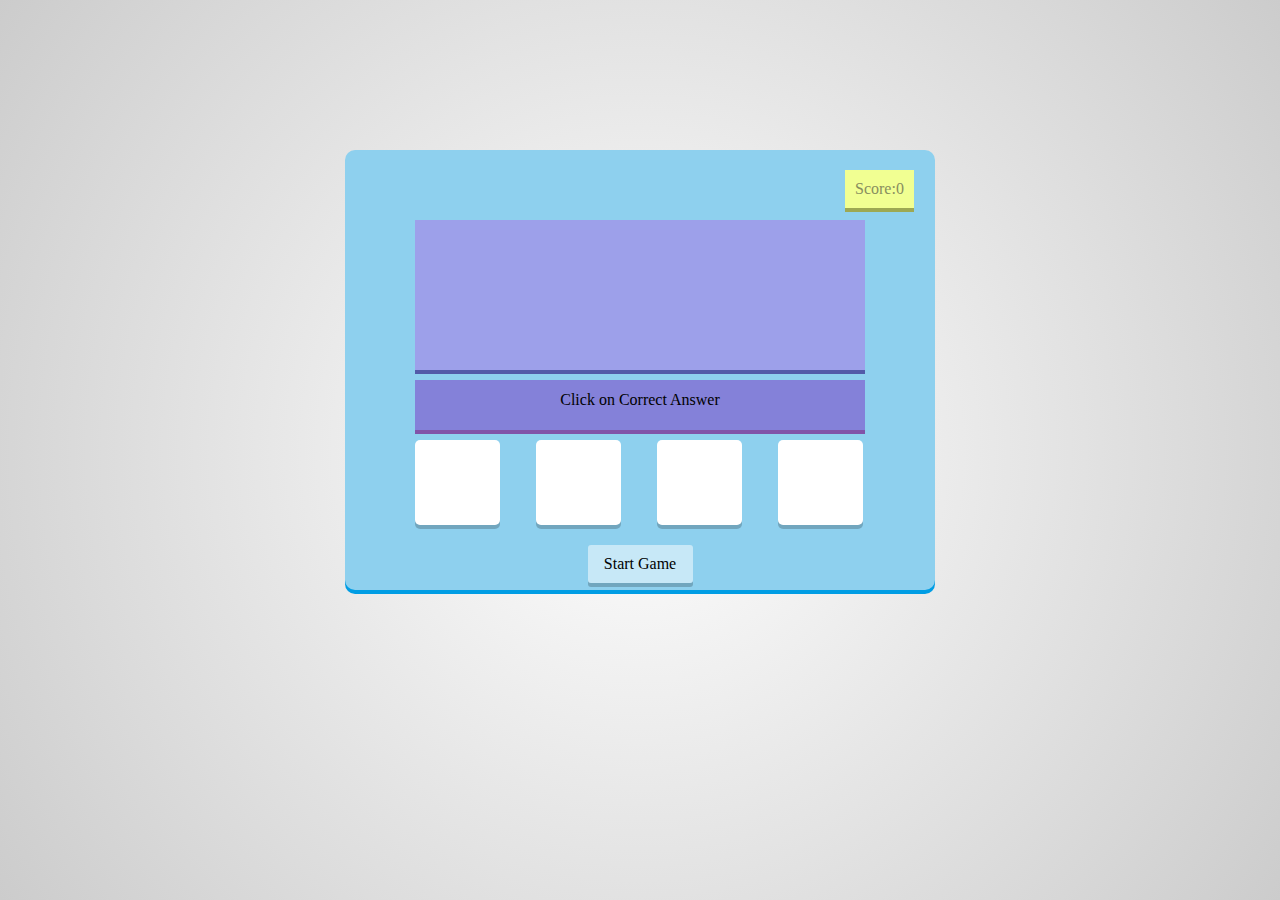
<file: static/2.Math Game(HTML,CSS,JavaScript)/index.html>
<!DOCTYPE html>
<html lang="en">

<head>
    <meta charset="UTF-8">
    <meta http-equiv="X-UA-Compatible" content="IE=edge">
    <meta name="viewport" content="width=device-width, initial-scale=1.0">
    <link rel="stylesheet" href="css/style.css">
    <title>Math Game-a Learning Fun!</title>
</head>

<body>
    <div id="container">
        <div id="score">Score:<span id="scorevalue">0</span></div>
        <div id="correct">Correct</div>
        <div id="wrong">Try Again</div>
        <div id="question"></div>
        <div id="instruction">Click on Correct Answer</div>
        <div id="choice">
            <div id="box1" class="box"></div>
            <div id="box2" class="box"></div>
            <div id="box3" class="box"></div>
            <div id="box4" class="box"></div>
        </div>
        <div id="startreset">Start Game</div>
        <div id="timeremaining">Time Remaining:<span id="trvalue"></span></div>
        <div id="gameover">
            <p>Game Over</p>
            <p>Your score is 20</p>
        </div>
    </div>
    <script src="js/code.js"></script>
</body>

</html>
</file>
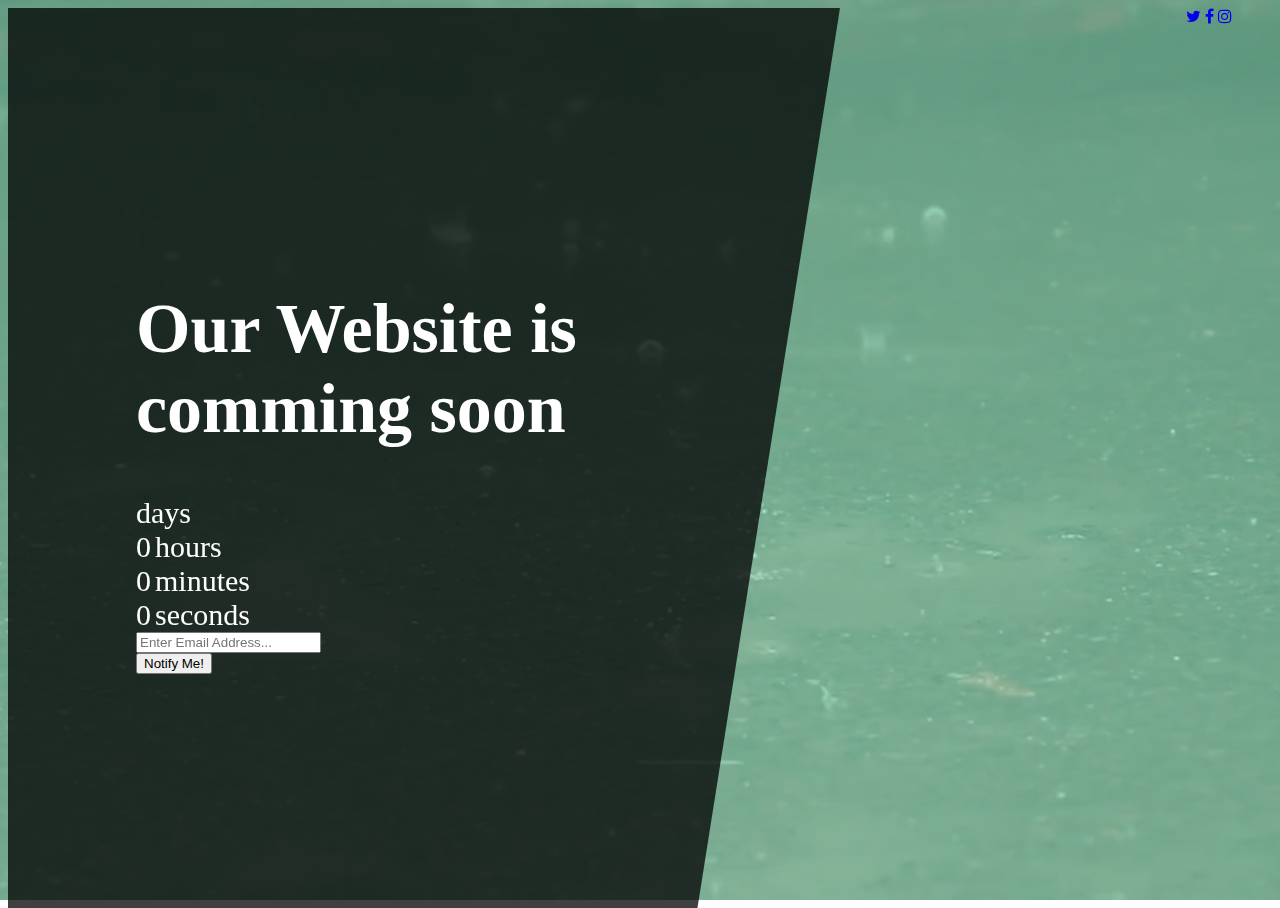
<file: static/3.Web-App Landing Page(HTML CSS JS Bootdtrap)/index.html>
<!DOCTYPE html>
<html lang="en">

<head>
    <meta charset="UTF-8">
    <meta http-equiv="X-UA-Compatible" content="IE=edge">
    <meta name="viewport" content="width=device-width, initial-scale=1.0">
    <!-- CSS only -->
    <link href="https://cdn.jsdelivr.net/npm/bootstrap@5.2.0-beta1/dist/css/bootstrap.min.css" rel="stylesheet" integrity="sha384-0evHe/X+R7YkIZDRvuzKMRqM+OrBnVFBL6DOitfPri4tjfHxaWutUpFmBp4vmVor" crossorigin="anonymous">
    <link rel="stylesheet" href="css/style.css">
    <link rel="stylesheet" href="font-awesome/css/font-awesome.min.css">
    <link rel="icon" type="image/x-icon" href="assets/favicon.png">
    <title>Web Develoment Course-Landing Page</title>
</head>

<body>
    <!--Video Background-->
    <video src="assets/vid/rain.mp4" class="bg-video" autoplay muted loop></video>
    <!--Main Area-->
    <div class="mainarea">
        <div class="mainarea-content  text-white">
            <div class="container-fluid px-4 ">
                <h1 class="fst-italic lh-1 mb-5">Our Website is comming soon</h1>

            </div>
            <div id="timer" class="d-flex justify-content-between mb-5">
                <div class="align-items-center">
                    <span id="days" class="d-block fs-6 fw-bolder "></span>
                    <span class="d-block fs-6 fw-bold text-uppercase">days</span>
                </div>
                <div class="align-items-center">

                    <span id="hours" class="d-block fs-6 fw-bolder ">0</span>
                    <span class="d-block fs-6 fw-bold text-uppercase">hours</span>

                </div>
                <div class="align-items-center">

                    <span id="minutes" class="d-block fs-6 fw-bolder ">0</span>
                    <span class="d-block fs-6 fw-bold text-uppercase">minutes</span>

                </div>
                <div class="align-items-center">

                    <span id="seconds" class="d-block fs-6 fw-bolder ">0</span>
                    <span class="d-block fs-6 fw-bold text-uppercase">seconds</span>

                </div>
            </div>
            <form>
                <div class="row">
                    <div class="col-8">
                        <input type="email" class="form-control" id="email" placeholder="Enter Email Address...">
                    </div>
                    <div class="col-4">
                        <button type="submit" class="btn btn-info ">Notify Me!</button>

                    </div>
                </div>
            </form>
        </div>

    </div>
    <div class="social-icon">
        <div class="d-flex flex-row flex-lg-column justify-content-center align-items-center h-100 mt-3 mt-lg-0">
            <a href="#" class="btn btn-dark rounded-circle m-5 "><i class="fa fa-twitter"></i></a>
            <a href="#" class="btn btn-dark rounded-circle m-5 "><i class="fa fa-facebook"></i></a>
            <a href="#" class="btn btn-dark rounded-circle m-5 "><i class="fa fa-instagram"></i></a>
        </div>
    </div>
    <script src="js/script.js"></script>
</body>

</html>
</file>
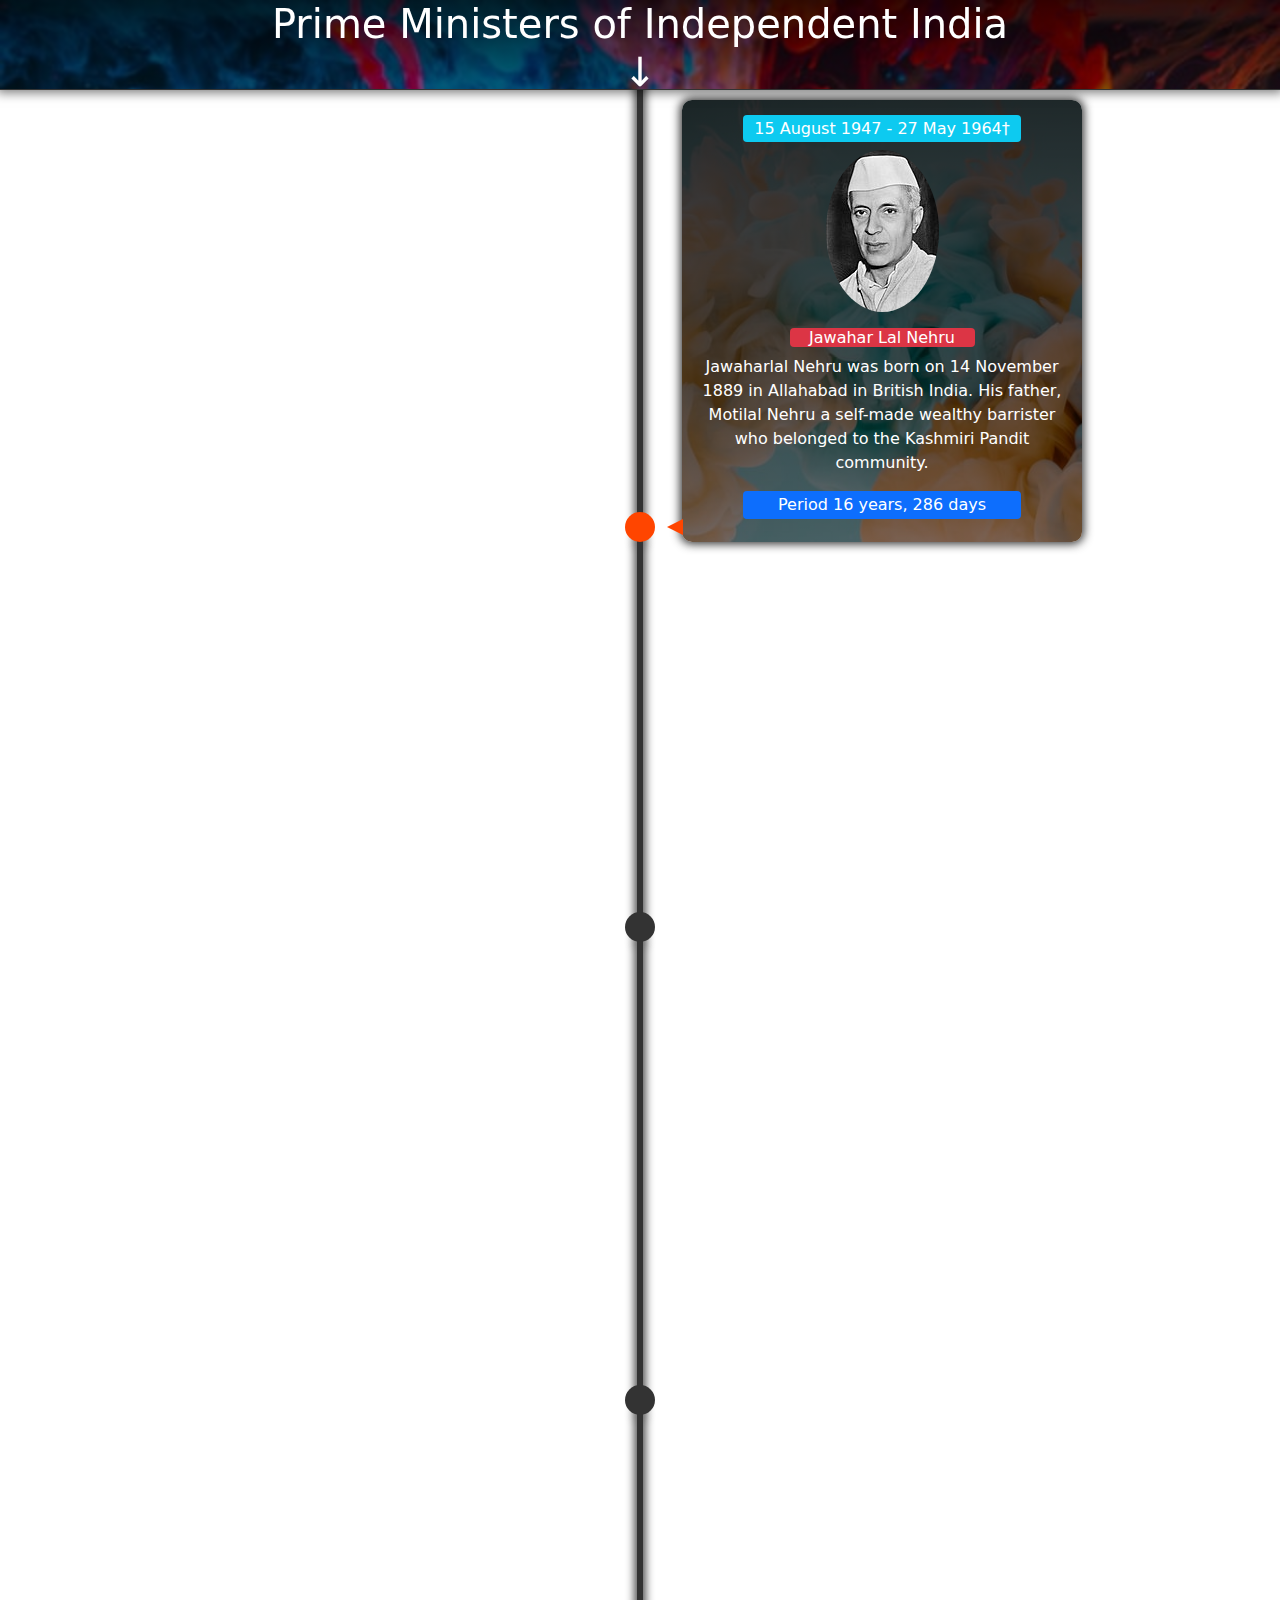
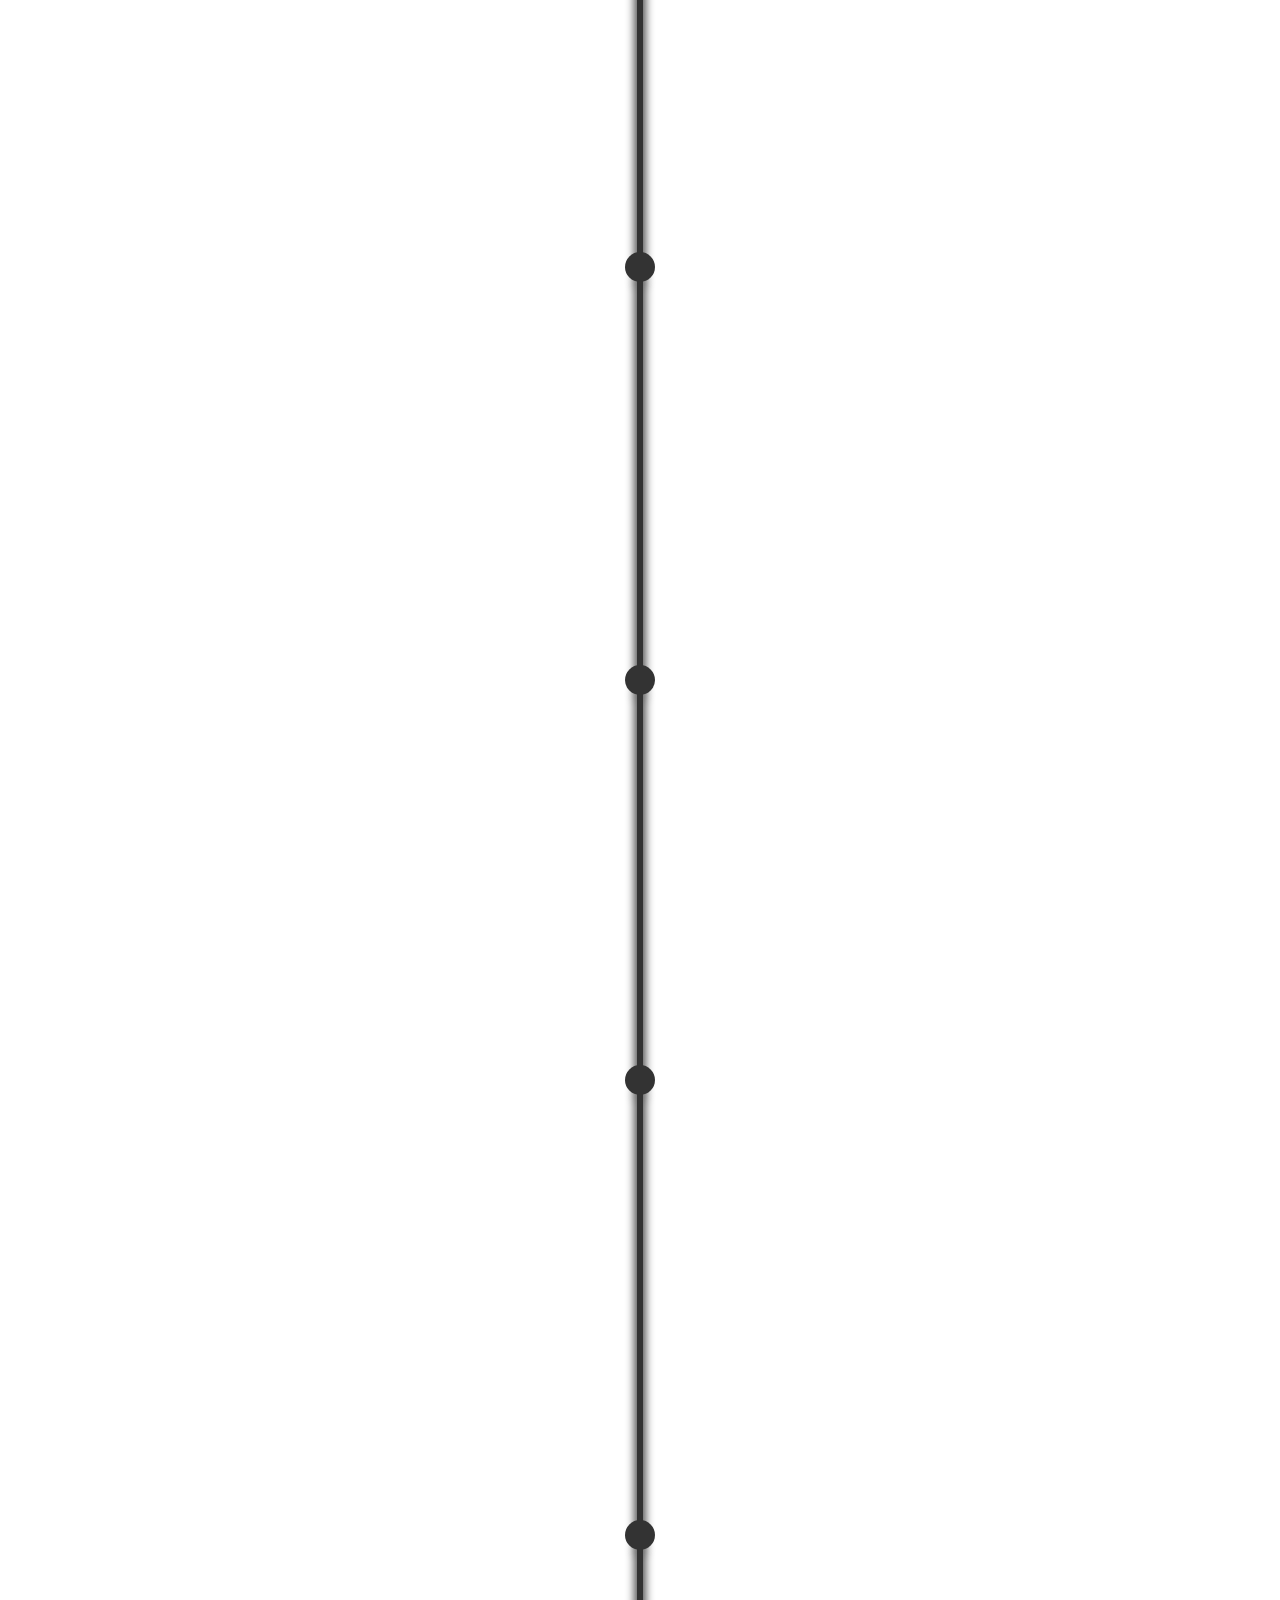
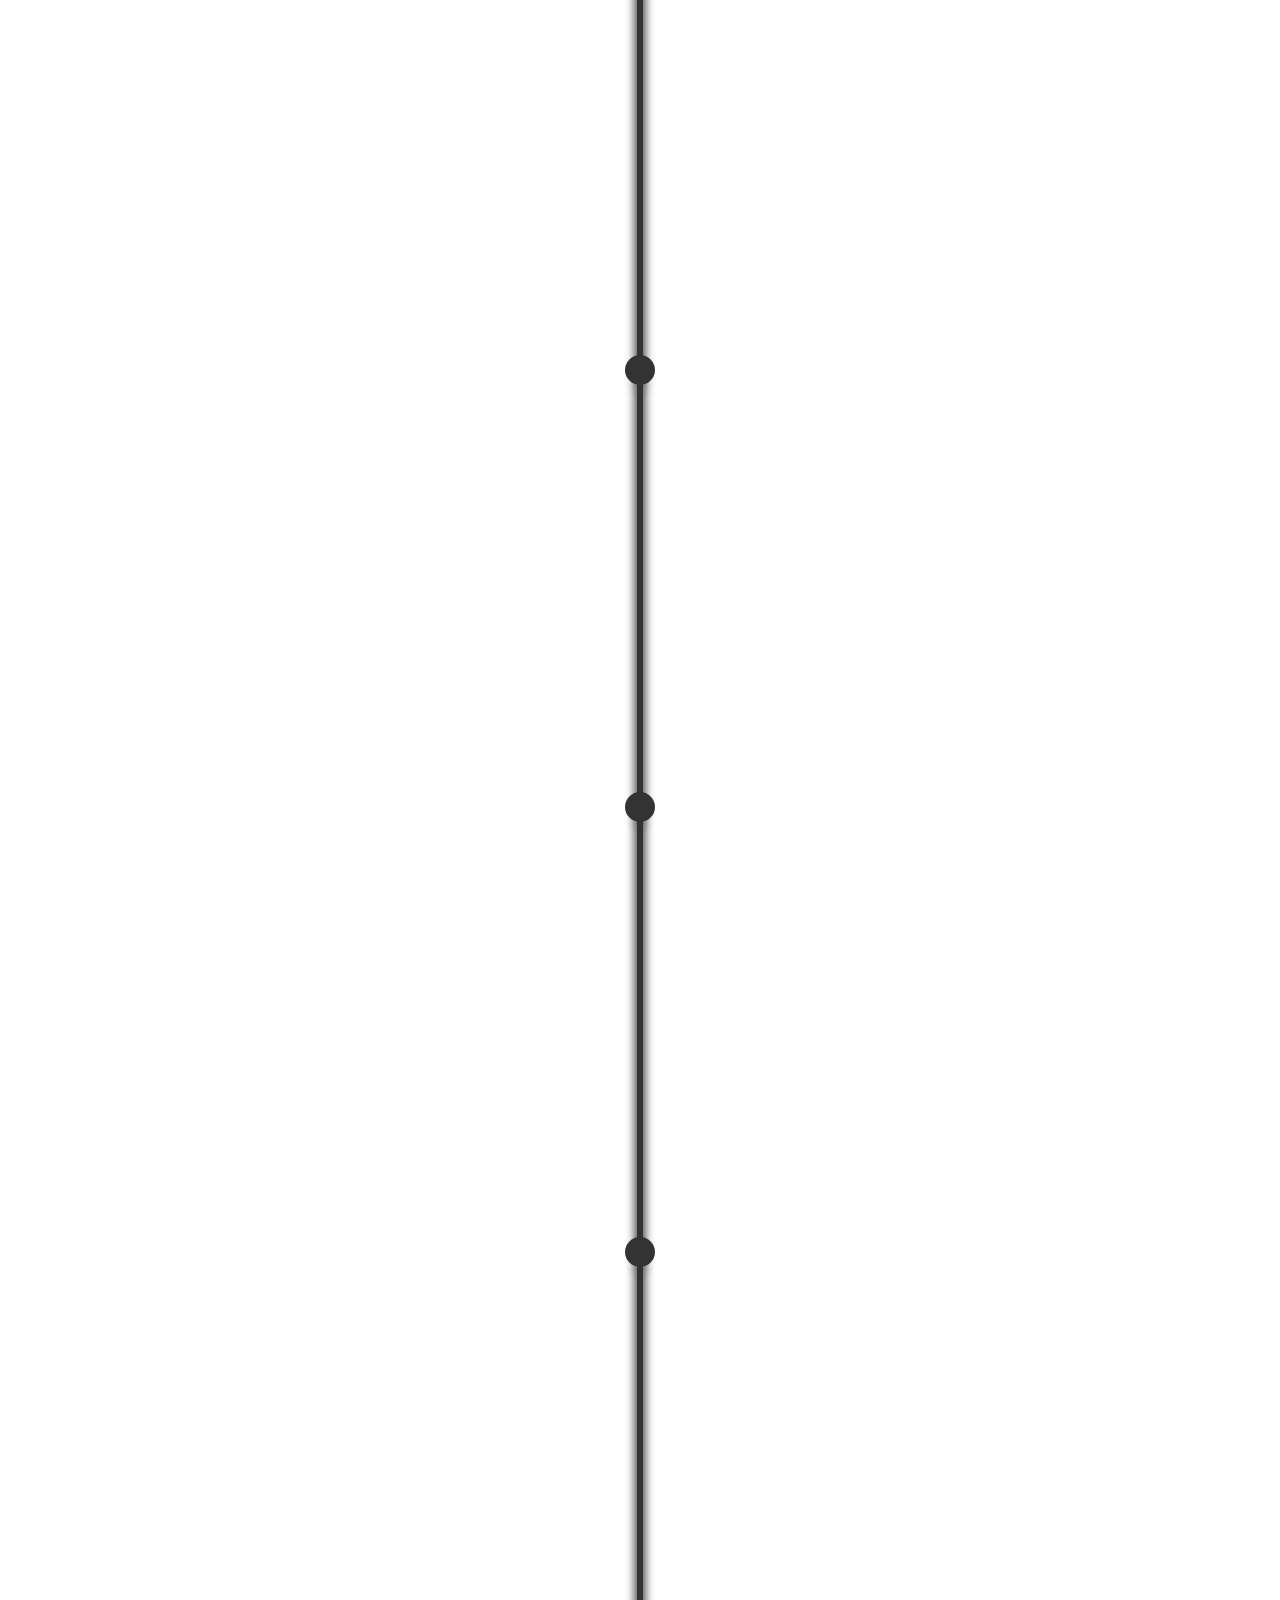
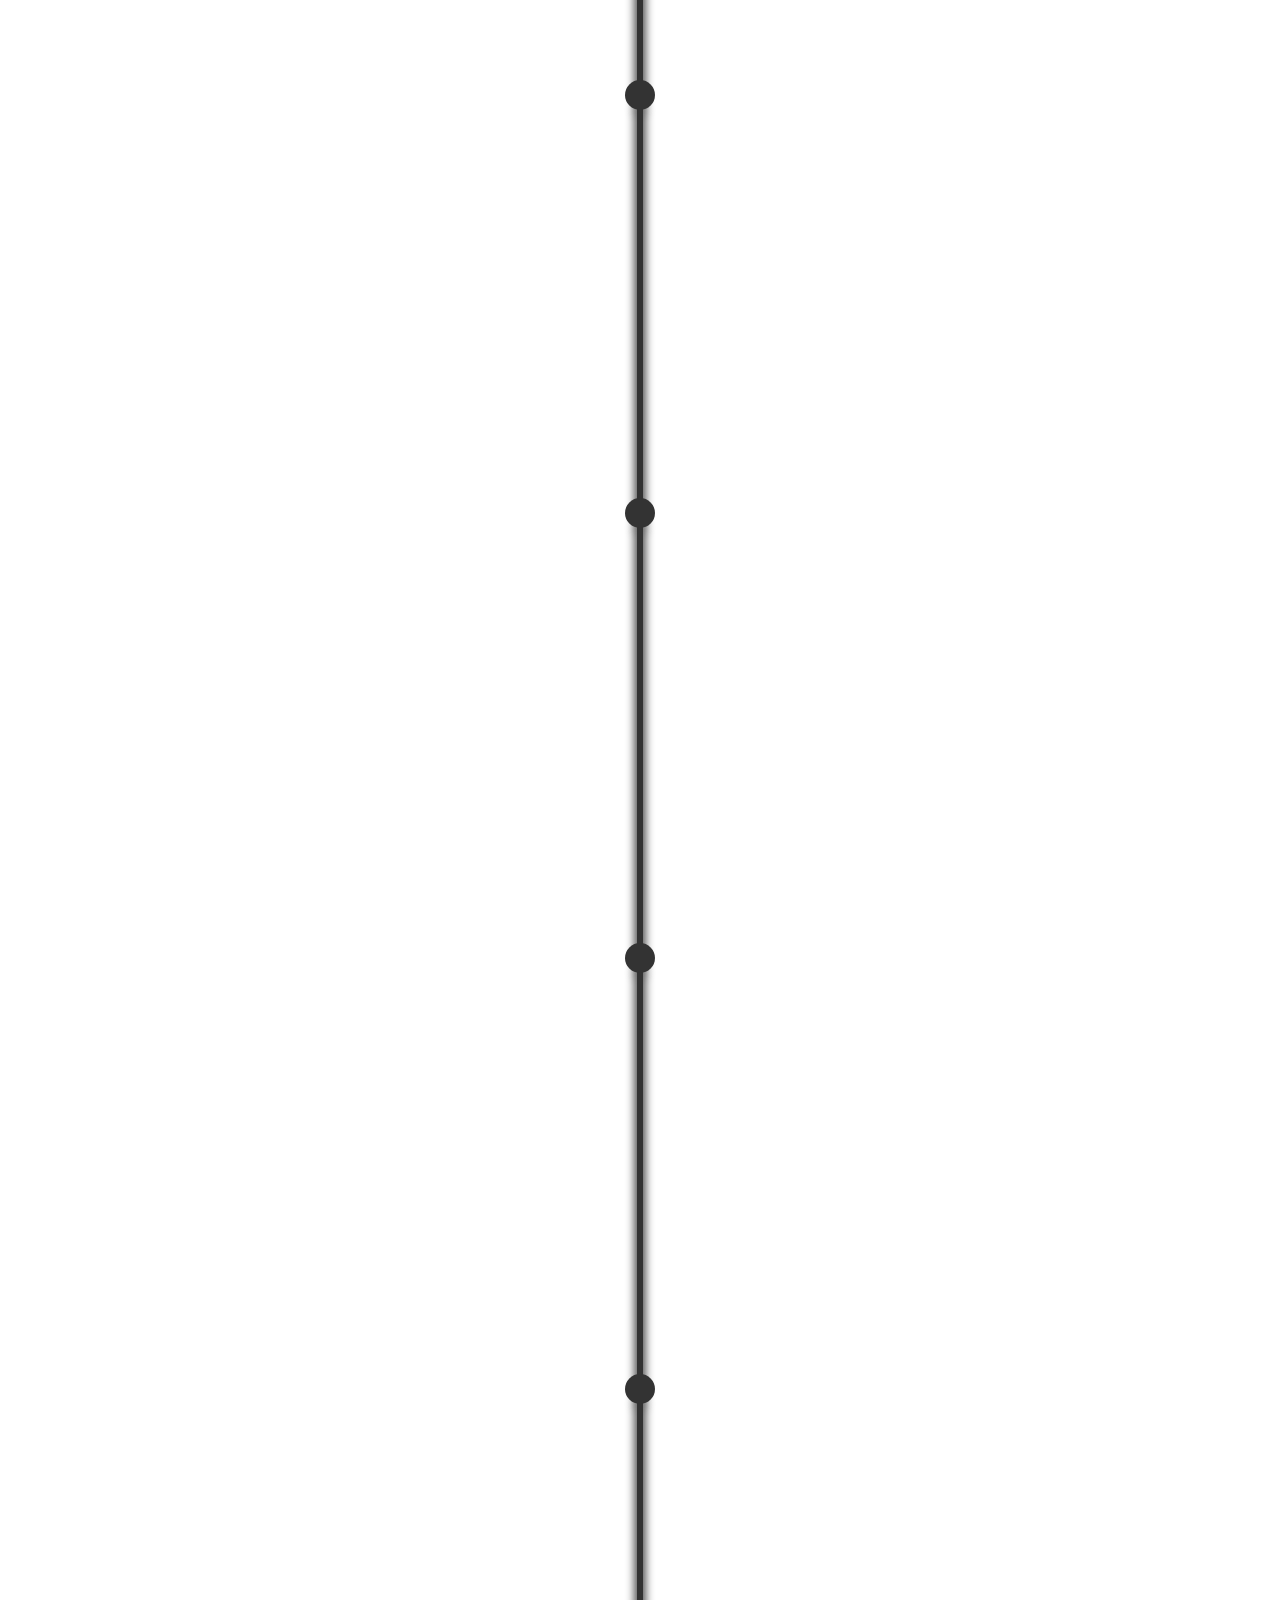
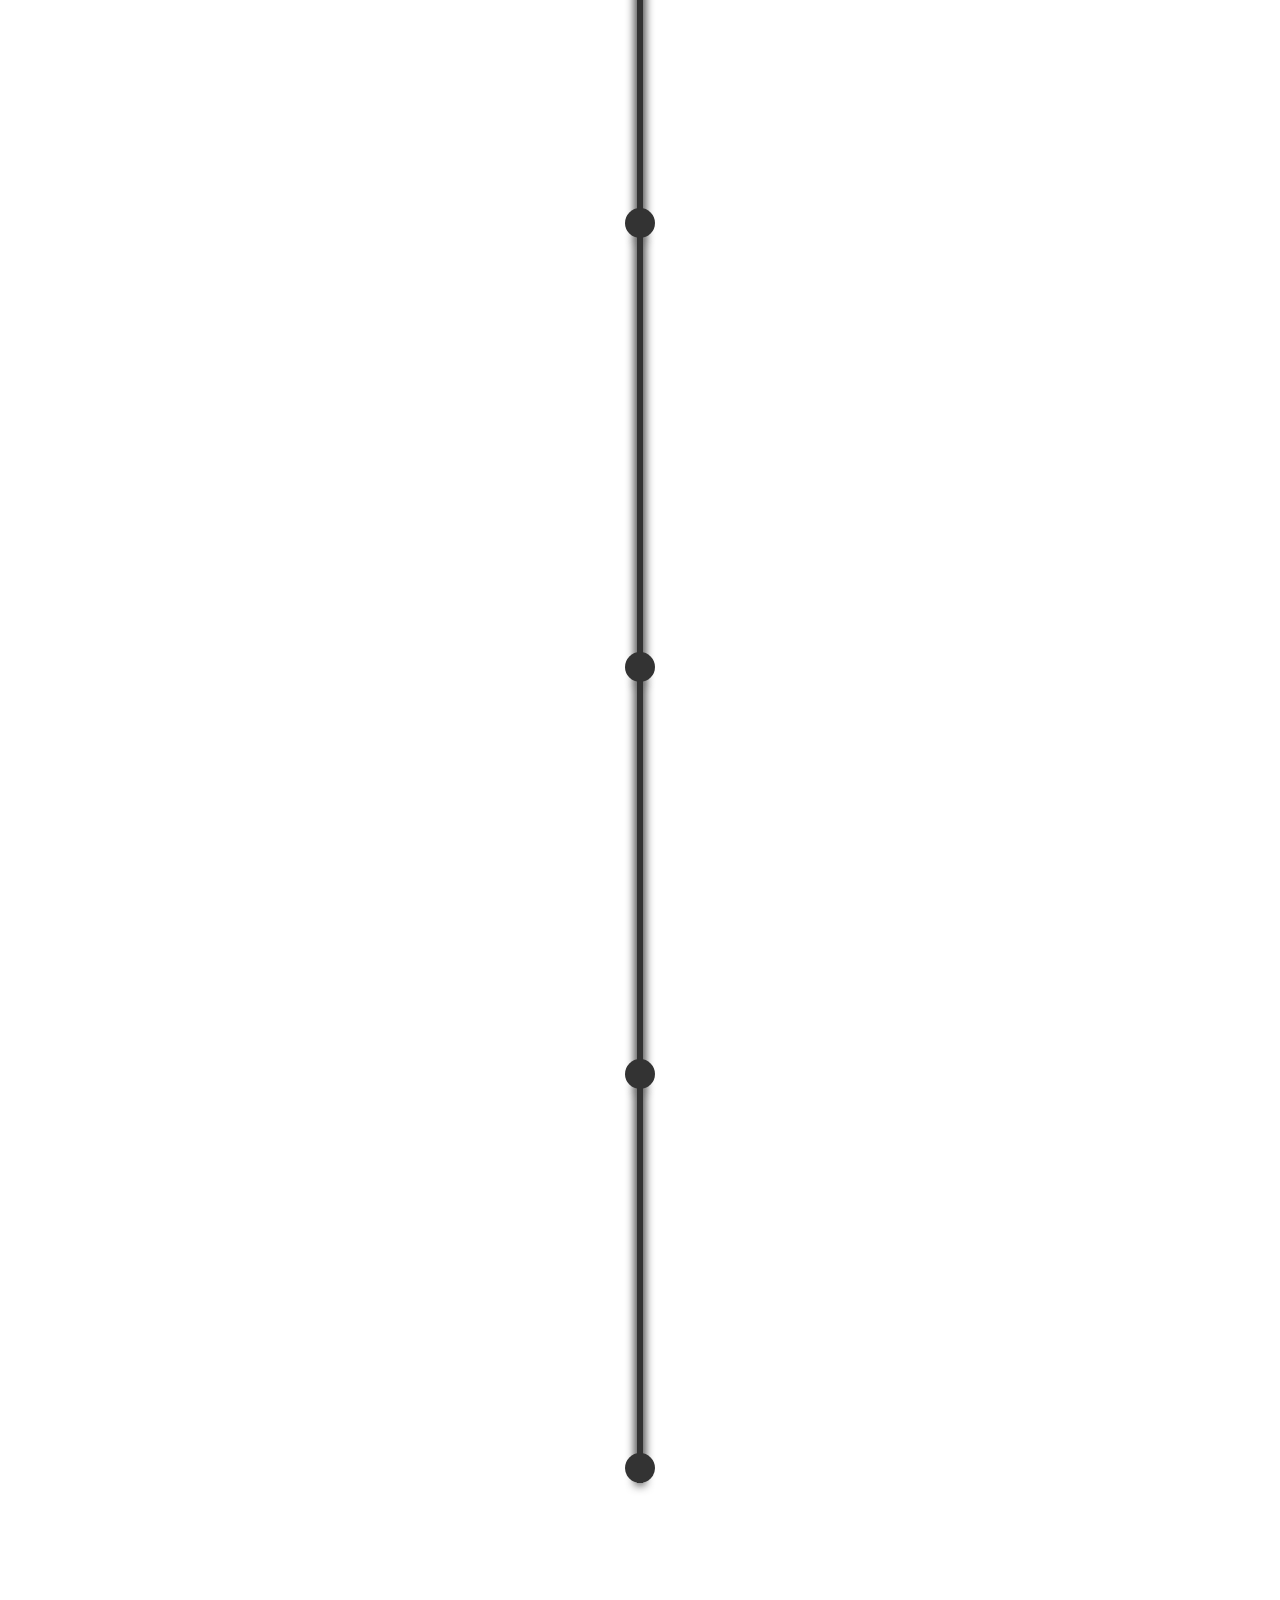
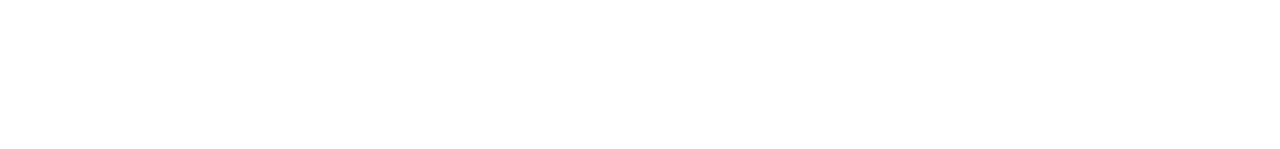
<file: static/5.Vertical Timeline(PMof India)/index.html>
<!DOCTYPE html>
<html lang="en">

<head>
    <meta charset="UTF-8">
    <meta http-equiv="X-UA-Compatible" content="IE=edge">
    <meta name="viewport" content="width=device-width, initial-scale=1.0">
    <link rel="stylesheet" href="css/style.css">
    <link rel="stylesheet" href="bootstrap/css/bootstrap.min.css">

    <title>Prime Ministers of Independent Indiat</title>
</head>

<body>
    <header class="intro">
        <div class="container">
            <h1 class="text-white text-center">Prime Ministers of Independent India<br>&darr;</h1>
        </div>
    </header>
    <section class="timeline">
        <ul>
            <li>
                <div class="text-white text-center">
                    <h6 class="bg-info w-75 mx-auto rounded-1 p-1">15 August 1947 - 27 May 1964†</h6>
                    <img class="img-fluid rounded-circle" src="img/Jnehru.jpg">
                    <h6 class="bg-danger w-50 mx-auto rounded-1 mt-3">Jawahar Lal Nehru</h6>
                    <p class="">Jawaharlal Nehru was born on 14 November 1889 in Allahabad in British India. His father, Motilal Nehru a self-made wealthy barrister who belonged to the Kashmiri Pandit community.</p>
                    <h6 class="bg-primary rounded-1 w-75 mx-auto p-1">Period 16 years, 286 days</h6>
                </div>
            </li>
            <li>
                <div class="text-white text-center">
                    <h6 class="bg-info w-75 mx-auto rounded-1 p-1">27 May 1964 - 9 June 1964</h6>
                    <img class="img-fluid rounded-circle" src="img/Gulzarilal_Nanda_1.jpg.webp">
                    <h6 class="bg-danger w-50 mx-auto rounded-1 mt-3">Gulzari Lal Nanda</h6>
                    <p class="">Gulzarilal Nanda BR (4 July 1898 - 15 January 1998) was an Indian politician and economist who specialized in labour issues.</p>
                    <h6 class="bg-primary rounded-1 w-75 mx-auto p-1">Period 13 days</h6>
                </div>
            </li>
            <li>
                <div class="text-white text-center">
                    <h6 class="bg-info w-75 mx-auto rounded-1 p-1">9 June 1964 -11 January 1966†</h6>
                    <img class="img-fluid rounded-circle" src="img/Lal_Bahadur_Shastri.jpg">
                    <h6 class="bg-danger w-50 mx-auto rounded-1 mt-3">Lal Bahadur Shastri </h6>
                    <p class="">Shastri was born on 2 October 1904 at the home of his maternal grandparents in a Kayastha family. Shastri's paternal ancestors had been in the service of the zamindar of Ramnagar, Varanasi and Shastri lived there for the first year
                        of his life.</p>
                    <h6 class="bg-primary rounded-1 w-75 mx-auto p-1">Period 1 year, 216 days</h6>
                </div>
            </li>
            <li>
                <div class=" text-center text-white ">
                    <h6 class="bg-info w-75 mx-auto rounded-1 p-1">11 January 1966 - 24 January 1966</h6>
                    <img class="img-fluid rounded-circle" src="img/Gulzarilal_Nanda_1.jpg.webp">
                    <h6 class="mt-3 bg-danger w-50 mx-auto rounded-1">Gulzari LalNanda </h6>
                    <p class="">JNanda was born on 4 July 1898 in Sialkot in the Punjab, British India in a Punjabi Hindu Khatri family. Sialkot later became a part of the Punjab Province of Pakistan in 1947, after the partition of India..</p>
                    <h6 class="bg-primary rounded-1 w-75 mx-auto p-1">Period 13 days</h6>
                </div>
            </li>
            <li>
                <div class=" text-center text-white ">
                    <h6 class="bg-info w-75 mx-auto rounded-1 p-1">24 January 1966 - 24 March 1977</h6>
                    <img class="img-fluid rounded-circle" src="img/Indira_Gandhi_1966_crop.jpg.webp">
                    <h6 class="mt-3 bg-danger w-50 mx-auto rounded-1">Indira Gandhi</h6>
                    <p class="">Indira Gandhi was born Indira Nehru, into a Kashmiri Pandit family on 19 November 1917 in Allahabad.Her father, Jawaharlal Nehru, was the first Prime Ministers of India.</p>
                    <h6 class="bg-primary rounded-1 w-75 mx-auto p-1">Period 11 years, 59 days</h6>
                </div>
            </li>
            <li>
                <div class=" text-center text-white ">
                    <h6 class="bg-info w-75 mx-auto rounded-1 p-1">24 March 1977 - 28 July 1979</h6>
                    <img class="img-fluid rounded-circle" src="img/Morarji_Desai.jpg">
                    <h6 class="mt-3 bg-danger w-50 mx-auto rounded-1">Morarji Desai </h6>
                    <p class="">Morarji Desai was born into a Gujarati Anavil Brahmin family.[5][6] His father's name is Ranchhodji Nagarji Desai and his mother's name is Vajiaben Desai..</p>
                    <h6 class="bg-primary rounded-1 w-75 mx-auto p-1">Period 2 years, 126 days</h6>
                </div>
            </li>
            <li>
                <div class=" text-center text-white ">
                    <h6 class="bg-info w-75 mx-auto rounded-1 p-1">28 July 1979 - 14 January 1980</h6>
                    <img class="img-fluid rounded-circle" src="img/Charan_Singh.jpg.webp">
                    <h6 class="mt-3 bg-danger w-50 mx-auto rounded-1">Charan Singh</h6>
                    <p class="">Charan Singh was born in Jat family on 23 December 1902 in the village Noorpur, Meerut district, United Provinces of Agra and Oudh (present-day Uttar Pradesh). He was a good student, and received a law degree in 1926 from Agra University.</p>
                    <h6 class="bg-primary rounded-1 w-75 mx-auto p-1">Period 170 days</h6>
                </div>
            </li>
            <li>
                <div class=" text-center text-white ">
                    <h6 class="bg-info w-75 mx-auto rounded-1 p-1 small">14 January 1980 - 31 October 1984</h6>
                    <img class="img-fluid rounded-circle" src="img/Prime_Minister_Indira_Gandhi_in_the_US_enhanced.jpg.webp">
                    <h6 class="mt-3 bg-danger w-50 mx-auto rounded-1">Indira Gandhi</h6>
                    <p class="">Indira Priyadarshini Gandhi was an Indian politician and a central figure of the Indian National Congress. She was the 3rd prime minister of India and was also the first and, to date, only female prime minister of India.</p>
                    <h6 class="bg-primary rounded-1 w-75 mx-auto p-1">Period 4 years, 291 days</h6>
                </div>
            </li>
            <li>
                <div class=" text-center text-white ">
                    <h6 class="bg-info w-75 mx-auto rounded-1 p-1 small">31 October 1984-2 December 1989</h6>
                    <img class="img-fluid rounded-circle" src="img/rajeev gandhi.jpg">
                    <h6 class="mt-3 bg-danger w-50 mx-auto rounded-1">Rajiv Gandhi</h6>
                    <p class="">Rajiv Ratna Gandhi was an Indian politician who served as the sixth prime minister of India from 1984 to 1989. He took office after the 1984 assassination of his mother Indira Gandhi.</p>
                    <h6 class="bg-primary rounded-1 w-75 mx-auto p-1">Period 5 years, 32 days</h6>
                </div>
            </li>
            <li>
                <div class=" text-center text-white ">
                    <h6 class="bg-info w-75 mx-auto rounded-1 p-1 small">2 December 1989 - 10 November 1990</h6>
                    <img class="img-fluid rounded-circle" src="img/vpsingh.webp">
                    <h6 class="mt-3 bg-danger w-50 mx-auto rounded-1">V P Singh </h6>
                    <p class="">Vishwanath Pratap Singh (25 June 1931 27 November 2008), shortened to V. P. Singh, was an Indian politician who was the 7th Prime Minister of India from 1989 to 1990 and the 41st Raja Bahadur of Manda</p>
                    <h6 class="bg-primary rounded-1 w-75 mx-auto p-1">Period 343 days</h6>
                </div>
            </li>
            <li>
                <div class=" text-center text-white ">
                    <h6 class="bg-info w-75 mx-auto rounded-1 p-1">10 November 1990 -21 June 1991</h6>
                    <img class="img-fluid rounded-circle" src="img/Chandra_Shekhar_Singh_enhanced.jpg.webp">
                    <h6 class="mt-3 bg-danger w-50 mx-auto rounded-1">Chandra Shekhar Singh</h6>
                    <p class="">Chandra Shekhar Singh ( 17 April 1927 8 July 2007) was an Indian politician who served as the 8th Prime Minister of India, between 10 November 1990 and 21 June 1991. </p>
                    <h6 class="bg-primary rounded-1 w-75 mx-auto p-1">Period 223 days</h6>
                </div>
            </li>
            <li>
                <div class=" text-center text-white ">
                    <h6 class="bg-info w-75 mx-auto rounded-1 p-1">21 June 1991 - 16 May 1996</h6>
                    <img class="img-fluid rounded-circle" src="img/P._V._Narasimha_Rao.JPG.webp">
                    <h6 class="mt-3 bg-danger w-50 mx-auto rounded-1">P. V. Narasimha Rao</h6>
                    <p class="">Pamulaparthi Venkata Narasimha Rao (28 June 1921 - 23 December 2004) was an Indian lawyer and politician who served as the 9th Prime Minister of India from 1991 to 1996.</p>
                    <h6 class="bg-primary rounded-1 w-75 mx-auto p-1">Period 4 years, 330 days</h6>
                </div>
            </li>
            <li>
                <div class=" text-center text-white ">
                    <h6 class="bg-info w-75 mx-auto rounded-1 p-1">16 May 1996 - 1 June 1996</h6>
                    <img class="img-fluid rounded-circle" src="img/Atal_Bihari_Vajpayee_(crop_2).jpg.webp">
                    <h6 class="mt-3 bg-danger w-50 mx-auto rounded-1">Atal Bihari Vajpayee</h6>
                    <p class="">Atal Bihari Vajpayee[a] (25 December 1924 - 16 August 2018) was an Indian politician and diplomat who served three terms as the prime minister of India, first for a term of 13 days in 1996, then for a period of 13 months , followed
                        by a full term from 1999 to 2004.</p>
                    <h6 class="bg-primary rounded-1 w-75 mx-auto p-1">Period 16 days</h6>
                </div>
            </li>
            <li>
                <div class=" text-center text-white ">
                    <h6 class="bg-info w-75 mx-auto rounded-1 p-1">1 June 1996 - 21 April 1997</h6>
                    <img class="img-fluid rounded-circle" src="img/Prime_Minister_H._D._Deve_Gowda_BNC.jpg.webp">
                    <h6 class="mt-3 bg-danger w-50 mx-auto rounded-1">H D Deve Gowd</h6>
                    <p class="">Haradanahalli Doddegowda Deve Gowda ( born 18 May 1933) is an Indian politician from the state of Karnataka. He served as the 11th prime minister of India from 1 June 1996 to 21 April 1997.</p>
                    <h6 class="bg-primary rounded-1 w-75 mx-auto p-1">Period 324 days</h6>
                </div>
            </li>
            <li>
                <div class=" text-center text-white ">
                    <h6 class="bg-info w-75 mx-auto rounded-1 p-1">21 April 1997 - 19 March 1998</h6>
                    <img class="img-fluid rounded-circle" src="img/Inder_Kumar_Gujral_017.jpg.webp">
                    <h6 class="mt-3 bg-danger w-50 mx-auto rounded-1">Inder Kumar Gujral </h6>
                    <p class="">Inder Kumar Gujral (4 December 1919 - 30 November 2012) was an Indian diplomat, politician and freedom activist who served as the 12th prime minister of India from April 1997 to March 1998</p>
                    <h6 class="bg-primary rounded-1 w-75 mx-auto p-1">Period 332 days</h6>
                </div>
            </li>
            <li>
                <div class=" text-center text-white ">
                    <h6 class="bg-info w-75 mx-auto rounded-1 p-1">19 March 1998 - 22 May 2004</h6>
                    <img class="img-fluid rounded-circle" src="img/Atal_Bihari_Vajpayee_(crop_2).jpg.webp">
                    <h6 class="mt-3 bg-danger w-50 mx-auto rounded-1">Atal Bihari Vajpayee </h6>
                    <p class="">Atal Bihari Vajpayee[a] (25 December 1924 - 16 August 2018) was an Indian politician and diplomat who served three terms as the prime minister of India, first for a term of 13 days in 1996, then for a period of 13 months , followed
                        by a full term from 1999 to 2004.</p>
                    <h6 class="bg-primary rounded-1 w-75 mx-auto p-1">Period 6 years, 64 days</h6>
                </div>
            </li>
            <li>
                <div class=" text-center text-white ">
                    <h6 class="bg-info w-75 mx-auto rounded-1 p-1">22 May 2004 - 26 May 2014</h6>
                    <img class="img-fluid rounded-circle" src="img/Manmohan_Singh_2007-10-17.jpg.webp">
                    <h6 class="mt-3 bg-danger w-50 mx-auto rounded-1">Manmohan Singh </h6>
                    <p class="">Manmohan Singh (Punjabi: born 26 September 1932) is an Indian economist and statesman who was the 13th prime minister of India from 2004 to 2014</p>
                    <h6 class="bg-primary rounded-1 w-75 mx-auto p-1">Period 10 years, 4 days</h6>
                </div>
            </li>
            <li>
                <div class=" text-center text-white ">
                    <h6 class="bg-info w-75 mx-auto rounded-1 p-1">26 May 2014 - Incumbent</h6>
                    <img class="img-fluid rounded-circle" src="img/Narendra_Modi_Potrait.png">
                    <h6 class="mt-3 bg-danger w-50 mx-auto rounded-1">Narendra Modi </h6>
                    <p class="">Narendra Damodardas Modi (Gujarati: born 17 September 1950)[a] is an Indian politician serving as the 14th and current prime minister of India since 2014. </p>
                    <h6 class="bg-primary rounded-1 w-75 mx-auto p-1">Period 8 years, Continue</h6>
                </div>
            </li>
        </ul>
    </section>
    <script src="bootstrap/js/bootstrap.bundle.min.js"></script>
    <script src="js/main.js"></script>
</body>

</html>
</file>
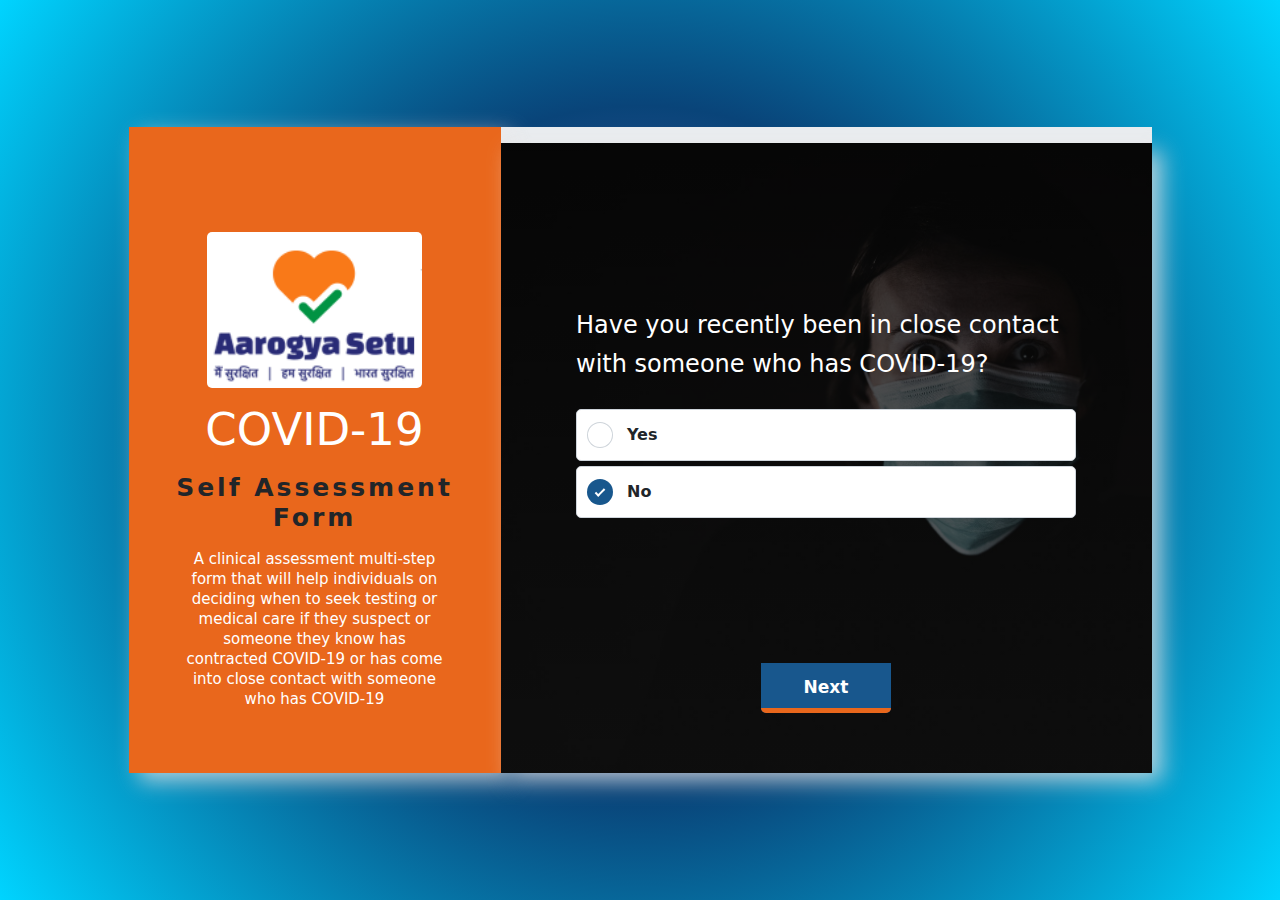
<file: static/6. Covid Assessment Form(Multi-Level)/index.html>
<!DOCTYPE html>
<html lang="en">

<head>
    <meta charset="UTF-8">
    <meta http-equiv="X-UA-Compatible" content="IE=edge">
    <meta name="viewport" content="width=device-width, initial-scale=1.0">
    <link rel="stylesheet" href="css/style.css">
    <link rel="stylesheet" href="BS/css/bootstrap.min.css">
    <title>COVID-19 Self Assessment Form-HANSA</title>
</head>

<body>
    <div class="container d-flex align-items-center min-vh-100">
        <div class="row g-0 justify-content-center">
            <!-- Title -->
            <div class="col-lg-4 offset-lg-1 mx-0 px-0">
                <div id="title-container">
                    <img src="img/covid-state-5.png" class="covid-image">
                    <h2>COVID-19</h2>
                    <h3 class="text-dark mb-3 mt-3" style="letter-spacing: 3px;">Self Assessment Form</h3>
                    <p>A clinical assessment multi-step form that will help individuals on deciding when to seek testing or medical care if they suspect or someone they know has contracted COVID-19 or has come into close contact with someone who has COVID-19</p>
                </div>
            </div>
            <!-- FORM -->
            <div class="col-lg-7 mx-0 px-0">
                <div class="progress">
                    <div aria-valuemax="100" aria-valuemin="0" aria-valuenow="50" class="progress-bar progress-bar-striped progress-bar-animated bg-primary" role="progressbar" style="width: 0%;"></div>
                </div>
                <div id="form-container">
                    <form class="needs-validation" id="form-covid" method="post" name="form-covid" novalidate>
                        <!-- Steps starts Here -->
                        <div id="step-container">
                            <div class="step">
                                <h4>Have you recently been in close contact with someone who has COVID-19?</h4>
                                <div class="form-check ps-0 q-box">
                                    <div class="question">
                                        <input class="form-check-input question_input " id="q1-yes" name="q1" type="radio" value="Yes">
                                        <label class="form-check-label question_label" for="q1-yes">Yes</label>
                                    </div>
                                    <div class="question">
                                        <input checked class="form-check-input question_input " id="q1-no" name="q1" type="radio" value="No">
                                        <label class="form-check-label question_label" for="q1-no">No</label>
                                    </div>
                                </div>
                            </div>
                            <div class="step">
                                <h4>Are you experiencing a high fever, dry cough, tiredness and loss of taste or smell?</h4>
                                <div class="form-check ps-0 q-box">
                                    <div class="question">
                                        <input class="form-check-input question_input " id="q2-yes" name="q2" type="radio" value="Yes">
                                        <label class="form-check-label question_label" for="q2-yes">Yes</label>
                                    </div>
                                    <div class="question">
                                        <input checked class="form-check-input question_input " id="q2-no" name="q2" type="radio" value="No">
                                        <label class="form-check-label question_label" for="q2-no">No</label>
                                    </div>
                                </div>
                            </div>
                            <div class="step">
                                <h4>Are you having diarrhoea, stomach pain, conjunctivitis, vomiting and headache?</h4>
                                <div class="form-check ps-0 q-box">
                                    <div class="question">
                                        <input class="form-check-input question_input " id="q3-yes" name="q3" type="radio" value="Yes">
                                        <label class="form-check-label question_label" for="q3-yes">Yes</label>
                                    </div>
                                    <div class="question">
                                        <input checked class="form-check-input question_input " id="q3-no" name="q3" type="radio" value="No">
                                        <label class="form-check-label question_label" for="q3-no">No</label>
                                    </div>
                                </div>
                            </div>
                            <div class="step">
                                <h4>Have you traveled to any of these countries with the highest number of COVID-19 cases in the world for the past 2 weeks?</h4>
                                <div class="row">
                                    <div class="col-lg-6">
                                        <div class="form-check ps-0 q-box">
                                            <div class="question">
                                                <input class="form-check-input question_input " id="q4-uk" name="q4" type="radio" value="No">
                                                <label class="form-check-label question_label" for="q4-uk">UK</label>
                                            </div>
                                            <div class="question">
                                                <input class="form-check-input question_input " id="q4-us" name="q4" type="radio" value="No">
                                                <label class="form-check-label question_label" for="q4-us">USA</label>
                                            </div>
                                            <div class="question">
                                                <input class="form-check-input question_input " id="q4-br" name="q4" type="radio" value="No">
                                                <label class="form-check-label question_label" for="q4-br">Brazil</label>
                                            </div>

                                        </div>
                                    </div>
                                    <div class="col-lg-6">
                                        <div class="form-check ps-0 q-box">
                                            <div class="question">
                                                <input class="form-check-input question_input " id="q4-gr" name="q4" type="radio" value="No">
                                                <label class="form-check-label question_label" for="q4-gr">Germany</label>
                                            </div>
                                            <div class="question">
                                                <input class="form-check-input question_input " id="q4-fr" name="q4" type="radio" value="No">
                                                <label class="form-check-label question_label" for="q4-fr">France</label>
                                            </div>
                                            <div class="question">
                                                <input class="form-check-input question_input " id="q4-ra" name="q4" type="radio" value="No">
                                                <label class="form-check-label question_label" for="q4-ra">Rusia</label>
                                            </div>

                                        </div>
                                    </div>
                                    <div class="col-lg-12">
                                        <div class="form-check ps-0 q-box">
                                            <div class="question">
                                                <input class="form-check-input question_input " id="q4-no" name="q4" type="radio" value="eu">
                                                <label class="form-check-label question_label" for="q4-no">No !, I did not travelled to any of these counteries</label>
                                            </div>


                                        </div>
                                    </div>
                                </div>

                            </div>
                            <div class="step">
                                <h4>Are you experiencing any of these serious symptoms of COVID-19 below?</h4>
                                <div class="form-check ps-0 q-box">
                                    <div class="question">
                                        <input class="form-check-input question_input " id="q5-breath" name="q5-b" type="radio" value="Breath">
                                        <label class="form-check-label question_label" for="q5-breaths">Difficulty in breathing or shortness of breath</label>
                                    </div>
                                    <div class="question">
                                        <input class="form-check-input question_input " id="q5-chest" name="q5-c" type="radio" value="Breath">
                                        <label class="form-check-label question_label" for="q5-chest">Chest pain or pressure</label>
                                    </div>
                                    <div class="question">
                                        <input class="form-check-input question_input " id="q5-loss" name="q5-l" type="radio" value="Breath">
                                        <label class="form-check-label question_label" for="q5-loss">Loss of speech or movement</label>
                                    </div>
                                    <div class="question">
                                        <input class="form-check-input question_input " id="q5-pale" name="q5-p" type="radio" value="Breath">
                                        <label class="form-check-label question_label" for="q5-pale">Pale, gray or blue-colored skin, lips or nail beds</label>
                                    </div>
                                </div>
                            </div>
                            <div class="step">
                                <h4>Provide us with your personal information:</h4>
                                <div class="mt-1">
                                    <label class="form-label text-white">Full Name:</label>
                                    <input class="form-control" id="full_name" name="full_name" type="text">
                                </div>
                                <div class="mt-2">
                                    <label class="form-label text-white">Complete Address:</label>
                                    <input class="form-control" id="address" name="address" type="text">
                                </div>
                                <div class="mt-2">
                                    <label class="form-label text-white">Email:</label>
                                    <input class="form-control" id="email" name="email" type="email">
                                </div>
                                <div class="mt-2">
                                    <label class="form-label text-white">Phone / Mobile Number:</label>
                                    <input class="form-control" id="phone" name="phone" type="text">
                                </div>
                                <div class="row mt-2">
                                    <div class="col-lg-2 col-md-2 col-3">
                                        <label class="form-label text-white">Age:</label>
                                        <div class="input-container">
                                            <input class="form-control" id="age" name="age" type="text">
                                        </div>
                                    </div>
                                    <div class="col-lg-8">
                                        <div id="input-container">
                                            <input class="form-check-input" name="gender" type="radio" value="male">
                                            <label class="form-check-label radio-lb text-white">Male</label>
                                            <input class="form-check-input" name="gender" type="radio" value="female">
                                            <label class="form-check-label radio-lb text-white">Female</label>
                                        </div>
                                    </div>
                                </div>
                            </div>
                            <div class="step">
                                <div class="mt-2">
                                    <h4>That's about it! Stay healthy!</h4>
                                    <p class="text-white">We will assess your information and will let you know soon if you need to get tested for COVID-19.</p>
                                    <p class="text-white">Click on the submit button to continue.</p>
                                </div>
                            </div>
                            <div id="success">
                                <div class="mt-5">
                                    <h4>Success! We'll get back to you ASAP!</h4>
                                    <p class="text-white">Meanwhile, clean your hands often, use soap and water, or an alcohol-based hand rub, maintain a safe distance from anyone who is coughing or sneezing and always wear a mask when physical distancing is not possible.</p>
                                    <a class="back-link" href="">Go back from the beginning ➜</a>
                                </div>
                            </div>
                        </div>
                        <div id="q_box_button">
                            <button id="prev-btn" type="button">Previous</button>
                            <button id="next-btn" type="button">Next</button>
                            <button id="submit-btn" type="button">Submit</button>
                        </div>
                    </form>
                </div>
            </div>
        </div>
        <div id="preloader-wrapper">
            <div id="preloader"></div>
            <div class="preloader-section section-left"></div>
            <div class="preloader-section section-right"></div>
        </div>
    </div>
    <script src="js/main.js"></script>
    <script src="BS/js/bootstrap.bundle.min.js"></script>
</body>

</html>
</file>
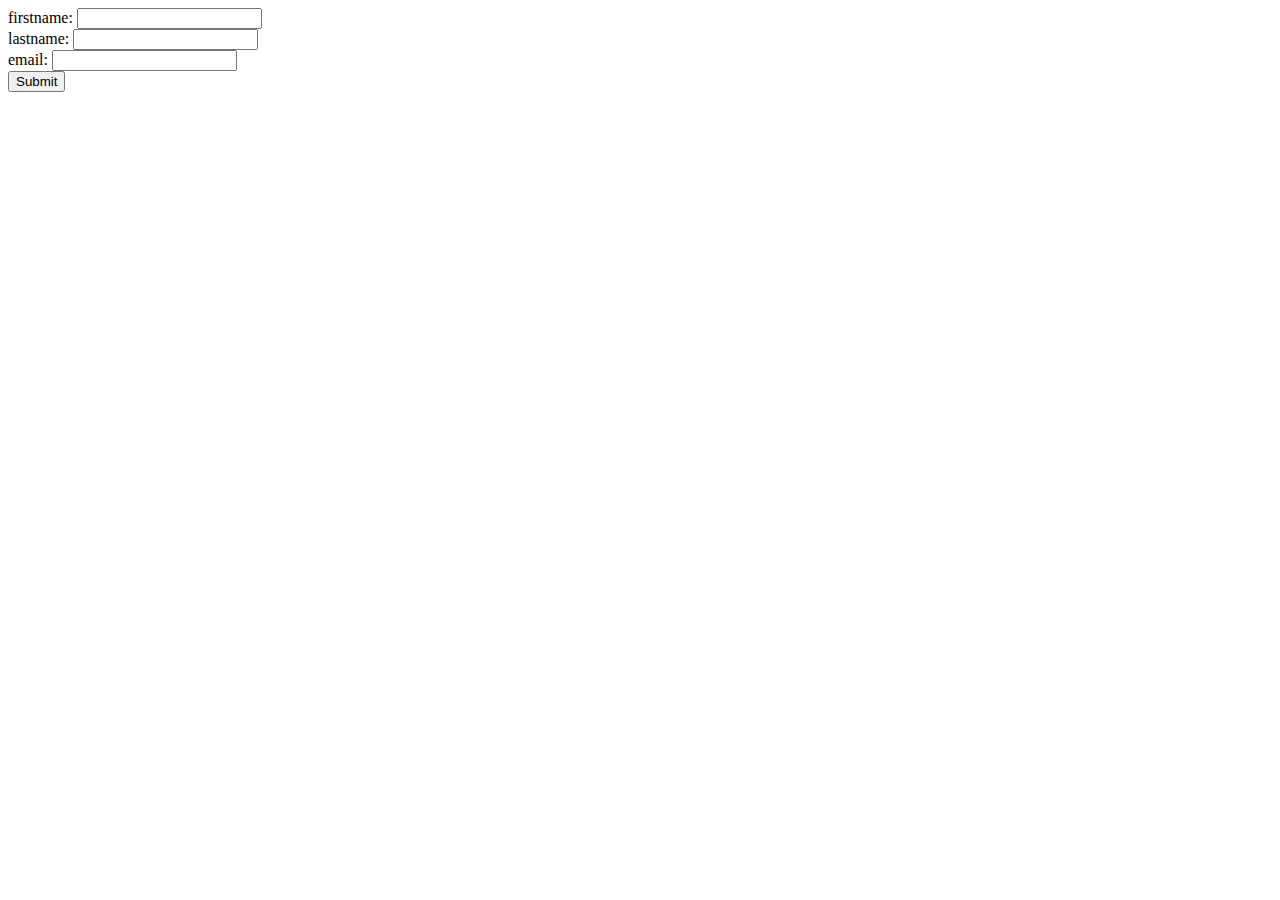
<file: static/form.html>
<!DOCTYPE html>
<html>
    <head>
        <meta charset="utf-8">
        <meta name="viewport" content="width=device-width">
        <title>Form Submission using Node.js</title>
    </head>
    <body>
        <form action="/" method="post">
            <label for="name">firstname: </label>
            <input type="text" name="firstname" id="firstname"/>
            <br>
            <label for="name">lastname: </label>
            <input type="text" name="lastname" id="lastname" />
            <br>
            <label for="name">email: </label>
            <input type="email" name="email" id="email" />
            <br>
            <input name="submit" type="submit">
        </form>
    </body>
</html>
</file>
<file: static/2.Math Game(HTML,CSS,JavaScript)/css/style.css>
html {
    height: 100%;
    background: radial-gradient(circle, #fff, #ccc);
    -webkit-background: radial-gradient(circle, #fff, #ccc);
    -moz-background: radial-gradient(circle, #fff, #ccc);
    -o-background: radial-gradient(circle, #fff, #ccc);
    -ms-background: radial-gradient(circle, #fff, #ccc);
}

#container {
    height: 400px;
    width: 550px;
    background-color: #8ed0ee;
    margin: 150px auto;
    padding: 20px;
    border-radius: 10px;
    box-shadow: 0px 4px 0px 0px #009de4;
    -webkit-box-shadow: 0px 4px 0px 0px #009de4;
    -moz-box-shadow: 0px 4px 0px 0px #009de4;
    -o-box-shadow: 0px 4px 0px 0px #009de4;
    -ms-box-shadow: 0px 4px 0px 0px #009de4;
    position: relative;
}

#score {
    background-color: #f1ff92;
    color: #888e5f;
    padding: 10px;
    position: absolute;
    left: 500px;
    box-shadow: 0px 4px 0px 0px #9da853;
}

#correct {
    position: absolute;
    left: 225px;
    background-color: #42e252;
    color: white;
    padding: 10px;
    display: none;
}

#wrong {
    position: absolute;
    left: 225px;
    background-color: #de401e;
    color: white;
    padding: 10px;
    display: none;
}

#question {
    width: 450px;
    height: 150px;
    background-color: #9da0ea;
    margin: 50px auto 10px auto;
    font-size: 100px;
    text-align: center;
    font-family: Verdana, Geneva, Tahoma, sans-serif;
    color: black;
    box-shadow: 0px 4px 0px 0px #535aa8;
}

#instruction {
    width: 450px;
    height: 50px;
    background-color: #8481d9;
    margin: 10px auto;
    text-align: center;
    line-height: 40px;
    box-shadow: 0px 4px 0px 0px #8153a8;
}

#choice {
    width: 450px;
    height: 100px;
    margin: 5px auto;
}

.box {
    width: 85px;
    height: 85px;
    background-color: white;
    float: left;
    margin-right: 36px;
    border-radius: 5px;
    cursor: pointer;
    box-shadow: 0px 4px 0px 0px rgba(0, 0, 0, 0.2);
    text-align: center;
    line-height: 80px;
    position: relative;
    transition: all 0.2s;
    -webkit-transition: all 0.2s;
    -moz-transition: all 0.2s;
    -o-transition: all 0.2s;
    -ms-transition: all 0.2s;
}

#box4 {
    margin-right: 0;
}

.box:hover,
#startreset:hover {
    background-color: #9c89f6;
    box-shadow: 0px 4px 0px 0px rgba(0, 0, 0, 0.5);
    -webkit-box-shadow: 0px 4px 0px 0px rgba(0, 0, 0, 0.5);
    -moz-box-shadow: 0px 4px 0px 0px rgba(0, 0, 0, 0.5);
    -o-box-shadow: 0px 4px 0px 0px rgba(0, 0, 0, 0.5);
    -ms-shadow: 0px 4px 0px 0px rgba(0, 0, 0, 0.5);
}

.box:active,
#startrest:active {
    box-shadow: 0px 0px 0px 0px rgba(0, 0, 0, 0.5);
    -webkit-box-shadow: 0px 0px 0px 0px rgba(0, 0, 0, 0.5);
    -moz-box-shadow: 0px 0px 0px 0px rgba(0, 0, 0, 0.5);
    -o-box-shadow: 0px 0px 0px 0px rgba(0, 0, 0, 0.5);
    -ms-shadow: 0px 0px 0px 0px rgba(0, 0, 0, 0.5);
    top: 4px;
}

#startreset {
    width: 85px;
    padding: 10px;
    background-color: rgba(255, 255, 255, 0.5);
    margin: 0 auto;
    border-radius: 3px;
    cursor: pointer;
    text-align: center;
    position: relative;
    box-shadow: 0px 4px 0px 0px rgba(0, 0, 0, 0.2);
    -webkit-box-shadow: 0px 4px 0px 0px rgba(0, 0, 0, 0.2);
    -moz-box-shadow: 0px 4px 0px 0px rgba(0, 0, 0, 0.2);
    -o-box-shadow: 0px 4px 0px 0px rgba(0, 0, 0, 0.2);
    -ms-shadow: 0px 4px 0px 0px rgba(0, 0, 0, 0.2);
    transition: all 0.2s;
    -webkit-transition: all 0.2s;
    -moz-transition: all 0.2s;
    -o-transition: all 0.2s;
    -ms-transition: all 0.2s;
}

#timeremaining {
    width: 150px;
    background-color: rgba(181, 235, 36, 0.8);
    padding: 10px;
    position: absolute;
    top: 395px;
    left: 400px;
    border-radius: 3px;
    box-shadow: 0px 4px 0px 0px rgba(0, 0, 0, 0.2);
    -webkit-box-shadow: 0px 4px 0px 0px rgba(0, 0, 0, 0.2);
    -moz-box-shadow: 0px 4px 0px 0px rgba(0, 0, 0, 0.2);
    -o-box-shadow: 0px 4px 0px 0px rgba(0, 0, 0, 0.2);
    -ms-shadow: 0px 4px 0px 0px rgba(0, 0, 0, 0.2);
    display: none;
}

#gameover {
    height: 200px;
    width: 500px;
    background: linear-gradient(#f3ca6b, #f3706c);
    color: white;
    text-align: center;
    font-size: 40px;
    text-transform: uppercase;
    position: absolute;
    top: 100px;
    left: 30px;
    z-index: 2;
    display: none;
}
</file>
<file: static/3.Web-App Landing Page(HTML CSS JS Bootdtrap)/css/style.css>
*,
*::before,
*::after {
    box-sizing: border-box;
}

html {
    height: 100%;
}

body {
    height: 100%;
    position: relative;
}

body::before {
    content: '';
    position: fixed;
    top: 0;
    left: 0;
    height: 100%;
    width: 100%;
    background-color: aquamarine;
    opacity: .5;
    z-index: 1;
}

h1 {
    font-size: 60px;
}

video.bg-video {
    position: fixed;
    top: 50%;
    left: 50%;
    min-width: 100%;
    min-height: 100%;
    width: auto;
    height: auto;
    z-index: 0;
    transform: translateX(-50%) translateY(-50%);
}

.mainarea {
    position: relative;
    overflow: hidden;
    z-index: 2;
    display: flex;
    justify-content: center;
    align-items: center;
}

.mainarea::before {
    content: "";
    position: absolute;
    margin: 0;
    height: 100%;
    width: 100%;
    background-color: rgba(0, 0, 0, .75);
}

.mainarea .mainarea-content {
    position: relative;
    max-width: 40rem;
    padding-top: 5rem;
    padding-bottom: 5rem;
    color: white;
}

@media(min-width:992px) {
    .mainarea {
        height: 100%;
        width: 75vw;
        min-height: 0;
        padding-bottom: 0;
    }
    .mainarea::before {
        transform: skewX(-9deg);
        transform-origin: top right;
    }
    .mainarea .mainarea-content {
        padding-top: 0;
        padding-bottom: 0;
        padding-left: 2rem;
        padding-right: 9rem;
    }
    h1 {
        font-size: 70px;
    }
    span {
        font-size: 30px;
    }
}

@media(min-width:1200px) {
    .mainarea {
        width: 65vw;
    }
    h1 {
        font-size: 70px;
    }
    span {
        font-size: 30px;
    }
}

.social-icon {
    position: relative;
    z-index: 2;
}

@media (min-width:992px) {
    .social-icon {
        position: absolute;
        height: 100%;
        top: 0;
        right: 40px;
        width: auto;
    }
}
</file>
<file: static/5.Vertical Timeline(PMof India)/css/style.css>
*,
*::after,
*::before {
    box-sizing: border-box;
    margin: 0;
    padding: 0;
}

body {
    font-family: 'Segoe UI', Tahoma, Geneva, Verdana, sans-serif;
    color: #ddd;
    overflow-x: hidden;
    padding-bottom: 200px;
}

.intro {
    background: linear-gradient(rgba(0, 0, 0, .8), rgba(0, 0, 0, .5)), url(../img/bgc.jpg), no-repeat center center;
    background-size: cover;
    width: 100%;
    height: 10vh;
    position: fixed;
    top: 0;
    z-index: 3;
    box-shadow: 0px 0px 10px 3px rgba(0, 0, 0, .5);
    border-bottom: 1px solid #333;
}


/* Timeline Style*/

.img-fluid {
    max-width: 100%;
    height: auto;
}

.timeline ul {
    padding: 50px 0px;
}

.timeline ul li {
    list-style-type: none;
    position: relative;
    width: 6px;
    margin: 0 auto;
    padding-top: 50px;
    background: #333;
    box-shadow: 0px 0px 10px 2px #333;
}

.timeline ul li::after {
    content: "";
    position: absolute;
    left: 50%;
    bottom: 0;
    width: 30px;
    height: 30px;
    border-radius: 50%;
    background: inherit;
    z-index: 1;
    transform: translateX(-50%);
}

.timeline ul li div {
    position: relative;
    bottom: 0;
    width: 400px;
    height: auto;
    padding: 15px;
    border-radius: 10px;
    box-shadow: 0px 0px 10px 2px #333;
}

.timeline ul li div::before {
    content: "";
    position: absolute;
    bottom: 7px;
    width: 0;
    height: 0;
    border-style: solid;
}

.timeline ul li:nth-child(odd) div {
    left: 45px;
}

.timeline ul li:nth-child(odd) div::before {
    left: -15px;
    border-width: 8px 16px 8px 0px;
    border-color: transparent orangered transparent transparent;
}

.timeline ul li:nth-child(even) div {
    left: -439px;
}

.timeline ul li:nth-child(even) div::before {
    right: -15px;
    border-width: 8px 0 8px 16px;
    border-color: transparent transparent transparent orangered;
}

.timeline ul li:nth-child(odd) div {
    background: linear-gradient(rgba(0, 0, 0, .8), rgba(0, 0, 0, .5)), url(../img/li1.jpg), no-repeat center center;
    background-size: cover;
}

.timeline ul li:nth-child(even) div {
    background: linear-gradient(rgba(0, 0, 0, .8), rgba(0, 0, 0, .5)), url(../img/li2.jpg), no-repeat center center;
    background-size: cover;
}


/* Timeline Effects*/

.timeline ul li::after {
    transition: background 0.5s ease-in-out;
}

.timeline ul li.in-view::after {
    background: orangered;
}

.timeline ul li div {
    visibility: hidden;
    opacity: 0;
    transition: all 0.5s ease-in-out;
}

.timeline ul li:nth-child(odd) div {
    transform: translate3d(200px, 0, 0);
}

.timeline ul li:nth-child(even) div {
    transform: translate3d(-200px, 0, 0);
}

.timeline ul li.in-view div {
    transform: none;
    visibility: visible;
    opacity: 1;
}


/* Media ans Responsive */

@media screen and (max-width: 900px) {
    .timeline ul li div {
        width: 250px;
    }
    .timeline ul li:nth-child(even) div {
        left: -289px;
        /*250+45-6*/
    }
}

@media screen and (max-width: 600px) {
    .timeline ul li {
        margin-left: 20px;
    }
    .timeline ul li div {
        width: calc(100vw - 91px);
    }
    .timeline ul li:nth-child(even) div {
        left: 45px;
    }
    .timeline ul li:nth-child(even) div::before {
        left: -15px;
        border-width: 8px 16px 8px 0;
        border-color: transparent #f45b69 transparent transparent;
    }
}
</file>
<file: static/6. Covid Assessment Form(Multi-Level)/css/style.css>
@import url('http://fonts.cdnfonts.com/css/poppins');
 body {
     font-family: 'Poppins', sans-serif;
     font-weight: 600;
     line-height: 1.4;
     color: #555;
     background: rgb(105, 101, 182);
     background: radial-gradient(circle, rgba(105, 101, 182, 1) 0%, rgba(9, 68, 121, 1) 44%, rgba(0, 212, 255, 1) 100%);
 }
 
 h1,
 h2,
 h3,
 h4,
 h5,
 h6 {
     color: black;
 }
 
 p {
     margin-bottom: 24px;
     line-height: 1.9;
 }
 /* title */
 
 #title-container {
     min-height: 460px;
     height: 100%;
     color: #fff;
     background-color: #e9671c;
     text-align: center;
     padding: 105px 28px 28px 28px;
     box-sizing: border-box;
     position: relative;
     box-shadow: 10px 8px 21px 0px rgba(233, 229, 229, .75);
 }
 
 #title-container h2 {
     font-size: 45px;
     font-weight: 400;
     color: #fff;
     padding: 0;
 }
 
 #title-container h3 {
     font-size: 25px;
     font-weight: 600;
     padding: 0;
 }
 
 #title-container p {
     font-size: 15px;
     line-height: 20px;
     padding: 0 25px;
 }
 
 .covid-image {
     width: 215px;
     margin-bottom: 15px;
     border-radius: 5px;
 }
 /* form */
 
 .progress {
     border-radius: 0px !important;
 }
 
 #form-container {
     background: linear-gradient(rgba(0, 0, 0, .8), rgba(0, 0, 0, .5)), url(../img/cbg.jpg), no-repeat center center;
     background-size: cover;
     position: relative;
     padding: 60px;
     min-height: 630px;
     box-shadow: 10px 8px 21px 0px rgba(233, 229, 229, .75);
 }
 
 #step-container {
     margin: auto;
     width: 500px;
     min-height: 420px;
     display: flex;
     vertical-align: middle;
     align-items: center;
 }
 
 .step {
     display: none;
 }
 
 .step h4 {
     margin: 0 0 26px 0;
     padding: 0;
     position: relative;
     font-weight: 500;
     font-size: 24px;
     line-height: 1.6;
     color: #fff;
 }
 
 .question {
     position: relative;
 }
 
 .question_input {
     position: absolute;
     left: -9999px;
 }
 
 .question_label {
     position: relative;
     display: block;
     line-height: 40px;
     font-weight: bold;
     border: 1px solid #ced4da;
     border-radius: 5px;
     background-color: #fff;
     margin-top: 5px;
     padding: 5px 20px 5px 50px;
     cursor: pointer;
     transition: all .15s ease-in-out;
 }
 
 .question_label:hover {
     border-color: #18578d;
 }
 
 .question_label::after,
 .question_label::before {
     position: absolute;
     content: "";
 }
 
 .question_label::before {
     top: 12px;
     left: 10px;
     width: 26px;
     height: 26px;
     border-radius: 50%;
     background-color: #fff;
     box-shadow: inset 0 0 0 1px #ced4da;
     transition: all .15s ease-in-out;
 }
 
 .question_input:checked+.question_label::before {
     background-color: #18578d;
     box-shadow: 0 0 0 0;
 }
 
 .question_input:checked+.question_label::after {
     top: 22px;
     left: 18px;
     width: 10px;
     height: 5px;
     border-left: 2px solid #fff;
     border-bottom: 2px solid #fff;
     transform: rotate(-45deg);
 }
 
 .form-check-input:checked,
 .form-check-input:focus {
     background-color: #18578d !important;
     outline: none !important;
     border: none !important;
 }
 
 input:focus {
     outline: none;
 }
 
 #q_box_button {
     text-align: center;
 }
 
 button#prev-btn,
 button#next-btn,
 button#submit-btn {
     font-size: 17px;
     font-weight: bold;
     position: relative;
     width: 130px;
     height: 50px;
     background: #18578d;
     margin: 0 auto;
     margin-top: 40px;
     overflow: hidden;
     z-index: 1;
     cursor: pointer;
     transition: color .3s;
     text-align: center;
     color: #fff;
     border: 0;
     border-bottom-left-radius: 5px;
     border-bottom-right-radius: 5px;
 }
 
 button#prev-btn::after,
 button#next-btn::after,
 button#submit-btn::after {
     position: absolute;
     top: 90%;
     left: 0;
     width: 100%;
     height: 100%;
     background: #e9671c;
     content: "";
     z-index: -2;
     transition: transform .3s;
 }
 
 button#prev-btn:hover:after,
 button#next-btn:hover::after,
 button#submit-btn:hover::after {
     transform: translateY(-80%);
     transition: .3s;
 }
 
 input:focus {
     outline: none;
 }
 
 #input-container {
     display: inline-block;
     box-shadow: none !important;
     margin-top: 36px !important;
 }
 
 label.form-check-label.radio-lb {
     margin-right: 15px;
 }
 
 #q-box__buttons {
     text-align: center;
 }
 
 input[type="text"],
 input[type="email"] {
     padding: 8px 14px;
 }
 
 input[type="text"]:focus,
 input[type="email"]:focus {
     border: 1px solid #18578d;
     border-radius: 5px;
     outline: 0px !important;
     -webkit-appearance: none;
     box-shadow: none !important;
     -webkit-transition: all 0.15s ease-in-out;
     -moz-transition: all 0.15s ease-in-out;
     -o-transition: all 0.15s ease-in-out;
     transition: all 0.15s ease-in-out;
 }
 
 .form-check-input:checked[type=radio],
 .form-check-input:checked[type=radio]:hover,
 .form-check-input:checked[type=radio]:focus,
 .form-check-input:checked[type=radio]:active {
     border: none !important;
     /* -webkit-outline: 0px !important; */
     box-shadow: none !important;
 }
 
 .form-check-input:focus,
 input[type="radio"]:hover {
     box-shadow: none;
     cursor: pointer !important;
 }
 
 #success {
     display: none;
 }
 
 #success h4 {
     color: #DC3545;
 }
 
 .back-link {
     font-weight: 700;
     color: #DC3545;
     text-decoration: none;
     font-size: 18px;
 }
 
 .back-link:hover {
     color: #82000a;
 }
 /* PRELOADER */
 
 #preloader-wrapper {
     width: 100%;
     height: 100%;
     z-index: 1000;
     display: none;
     position: fixed;
     top: 0;
     left: 0;
 }
 
 #preloader {
     background-image: url(../img/preload.jpg);
     width: 120px;
     height: 119px;
     border-top-color: #fff;
     border-radius: 100%;
     display: block;
     position: relative;
     top: 50%;
     left: 50%;
     margin: -75px 0 0 -75px;
     -webkit-animation: spin 2s linear infinite;
     animation: spin 2s linear infinite;
     z-index: 1001;
 }
 
 @-webkit-keyframes spin {
     0% {
         -webkit-transform: rotate(0deg);
         -ms-transform: rotate(0deg);
         transform: rotate(0deg);
     }
     100% {
         -webkit-transform: rotate(360deg);
         -ms-transform: rotate(360deg);
         transform: rotate(360deg);
     }
 }
 
 @keyframes spin {
     0% {
         -webkit-transform: rotate(0deg);
         -ms-transform: rotate(0deg);
         transform: rotate(0deg);
     }
     100% {
         -webkit-transform: rotate(360deg);
         -ms-transform: rotate(360deg);
         transform: rotate(360deg);
     }
 }
 
 #preloader-wrapper .preloader-section {
     width: 51%;
     height: 100%;
     position: fixed;
     top: 0;
     background: #F7F9FF;
     z-index: 1000;
 }
 
 #preloader-wrapper .preloader-section.section-left {
     left: 0
 }
 
 #preloader-wrapper .preloader-section.section-right {
     right: 0;
 }
 
 .loaded #preloader-wrapper .preloader-section.section-left {
     transform: translateX(-100%);
     transition: all 0.7s 0.3s cubic-bezier(0.645, 0.045, 0.355, 1.000);
 }
 
 .loaded #preloader-wrapper .preloader-section.section-right {
     transform: translateX(100%);
     transition: all 0.7s 0.3s cubic-bezier(0.645, 0.045, 0.355, 1.000);
 }
 
 .loaded #preloader {
     opacity: 0;
     transition: all 0.3s ease-out;
 }
 
 .loaded #preloader-wrapper {
     visibility: hidden;
     transform: translateY(-100%);
     transition: all 0.3s 1s ease-out;
 }
 /* Media Query */
 
 @media (min-width:990px) and (max-width:1199px) {
     #title-container {
         padding: 80px 28px 28px 28px;
     }
     #step-container {
         width: 85%;
     }
 }
 
 @media (max-width:991px) {
     #title-container {
         padding: 30px;
         min-height: inherit;
     }
 }
 
 @media (max-width:767px) {
     #form-container {
         padding: 30px;
     }
     #step-container {
         width: 100%;
         min-height: 400px;
     }
     #title-container {
         padding-top: 50px;
     }
 }
 
 @media (max-width:560px) {
     #form-container {
         padding: 40px;
     }
     #title-container {
         padding-top: 45px;
     }
 }
</file>
